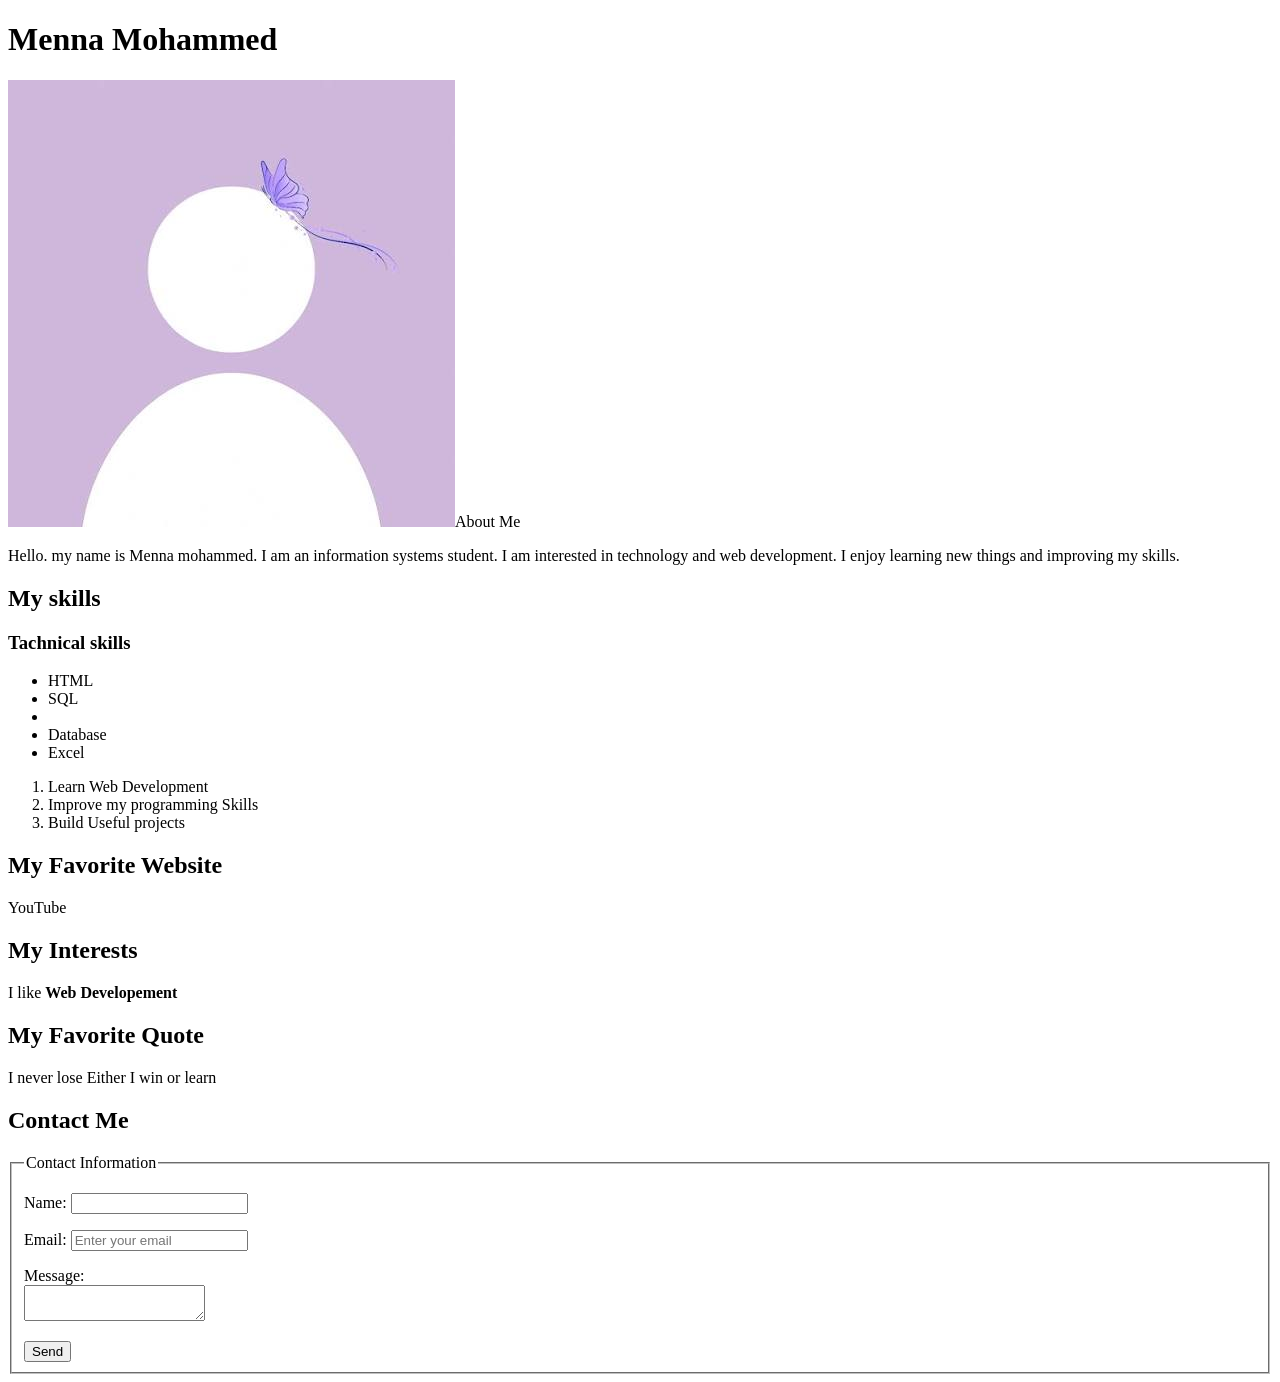
<file: Day 1/task 1 (2).html>
<!DOCTYPE html>
<html lang="en">

<head>
    <meta charset="UTF-8">
    <title>My Personal Profile</title>
</head>

<body>

     <h1>Menna Mohammed</h1>
     <img src="images (1).jpg" alt="Menna Mohammed"


     <h2>About Me</h2>
     <p>
        Hello. my name is Menna mohammed. I am an information systems student.
        I am interested in technology and web development.
        I enjoy learning new things and improving my skills.
     </p>
     
     <h2>My skills</h2>
     <h3>Tachnical skills</h3>

     <ul>
         <li>HTML</li>
         <li>SQL<li>
         <li>Database</li>
         <li>Excel</li>
     </ul>

     <ol>
         <li>Learn Web Development</li>
         <li>Improve my programming Skills</li>
         <li>Build Useful projects</li>
     </ol>

     <h2> My Favorite Website</h2>
       <p> YouTube</p>

       <h2>My Interests</h2>
       <p>
        I like <b>Web Developement</b>
       </p>

       <h2>My Favorite Quote</h2>
       
       <p>I never lose Either I win or learn</p>

       <h2>Contact Me</h2>

    <form>

        <fieldset>
            <legend>Contact Information</legend>

            <p>
                <label for="name">Name:</label>

                <!-- New attribute: required makes the field mandatory -->
                <input type="text" id="name" name="name" required>
            </p>

            <p>
                <label for="email">Email:</label>

                <!-- New attribute: placeholder displays a hint inside the input -->
                <input type="email" id="email" name="email" placeholder="Enter your email">
            </p>

            <p>
                <label for="message">Message:</label>
                <br>
                <textarea id="message" name="message"></textarea>
            </p>

            <input type="submit" value="Send">

        </fieldset>

    </form>
</body>

</html>
</file>
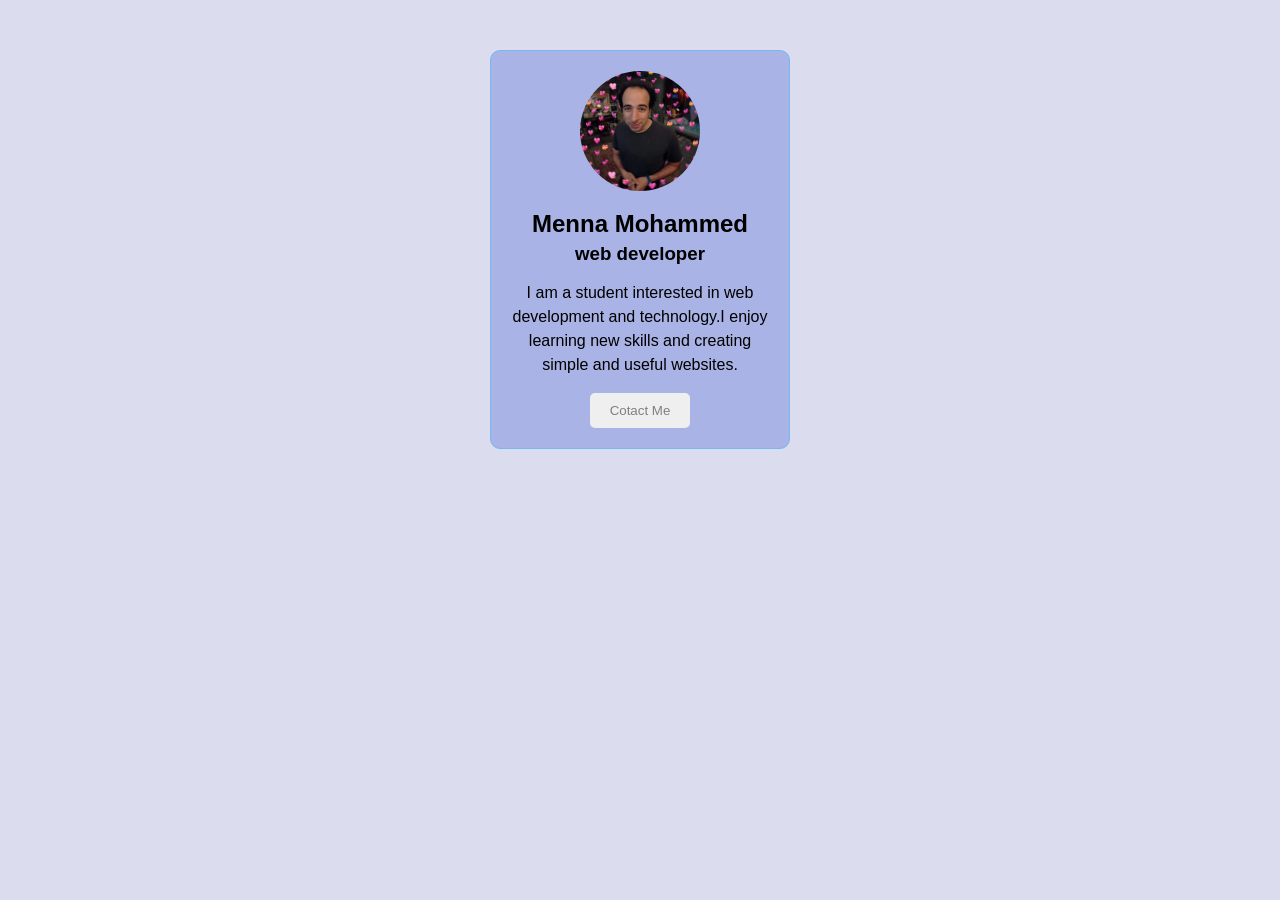
<file: Day 7/task 7 (2).html>
<!DOCTYPE html>
<html lang="en">
    <head>
        <meta charset="UTF-8">
        <meta name="viewport" content="width=device-width, initial-scale=1.0">
        <meta name="description" content="Personal Profile Page">
        <title>Personal Profile</title>
        <link rel="stylesheet" href="style.css"
    </head>
  <body>

     <div class="card">
    <img src="image.jpg" alt="Personal">
    <h2>Menna Mohammed</h2>
    <h3>web developer</h3>
    <p>I am a student interested in web development and technology.I enjoy learning new skills and creating simple and useful websites.</p>
     
    <button>Cotact Me</button>

 </div>


  </body>
  </html>
</file>
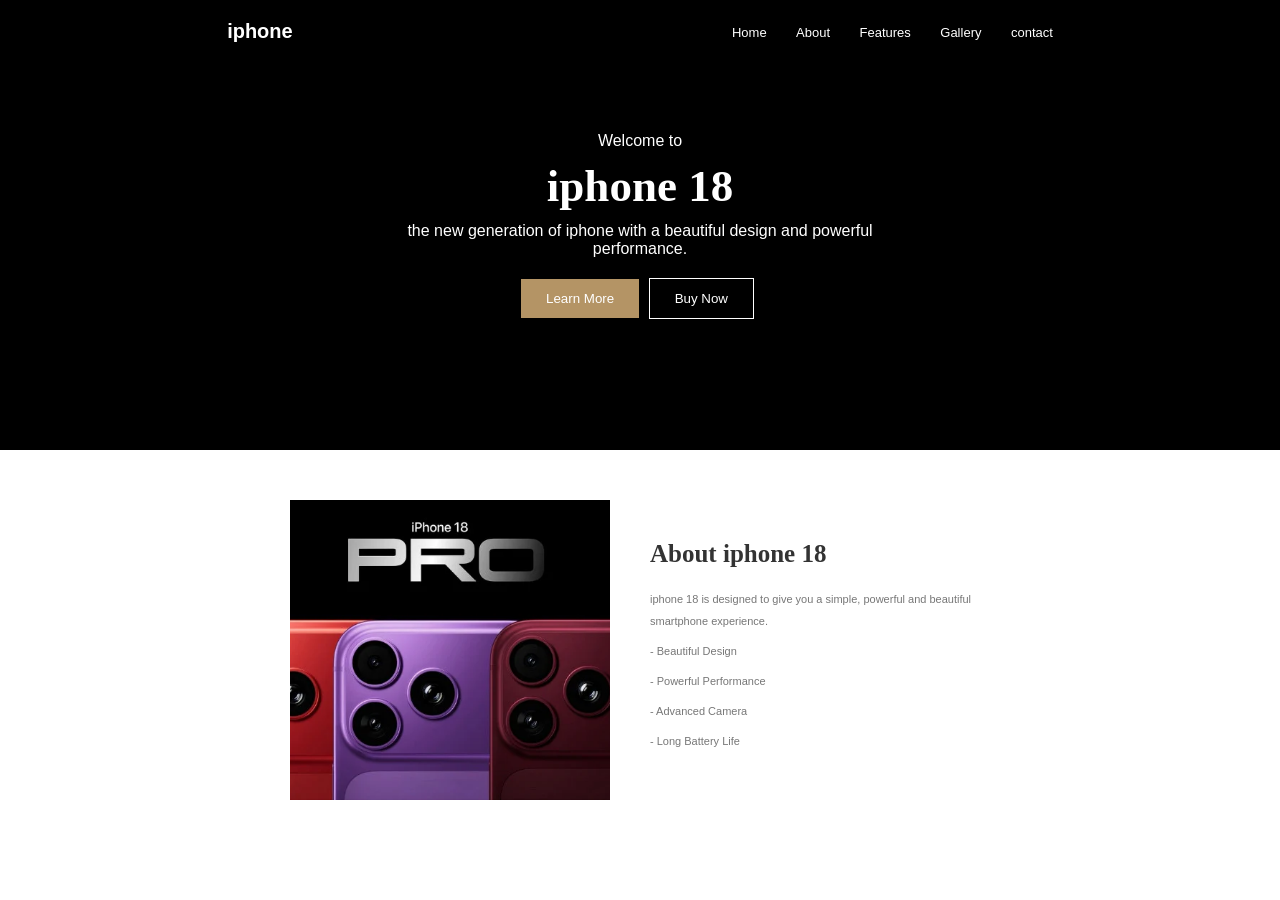
<file: Day 8/task 8.html>
<!DOCTYPE html>
<html lang="en">
<head>
    <meta charset="UTF-8">
    <meta name="viewport" content="width=device-width, initial-scale=1.0">
    <title>iphone 18</title>
    <link rel="stylesheet" href="style.css">
</head>
<body>

    <nav>
        <h2>iphone</h2>
        
        <div>
            <a href="#">Home</a>
            <a href="#">About</a>
            <a href="#">Features</a>
            <a href="#">Gallery</a>
            <a href="#">contact</a>
        </div>
    </nav>
    <section class="hero">
        <div class="text">
            <p>Welcome to</p>
            <h1>iphone 18</h1>
            <p>
                the new generation of iphone 
                with a beautiful design and powerful performance.
            </p>
            <button>Learn More</button>
            <button class="contact">Buy Now</button>
        </div>
    </section>
     <section class="about">
        <img src="iphone 18.webp" alt="iphone 18">
        <div class="info">
            <h2>About iphone 18</h2>
             <p>
                iphone 18 is designed to give you a simple,
                powerful and beautiful smartphone experience.
             </p>
             <p>- Beautiful Design</p>
             <p>- Powerful Performance</p>
             <p>- Advanced Camera</p>
             <p>- Long Battery Life</p>
        </div>
     </section>
</body>
</html>
</file>
<file: Day 7/style.css>
* {
  box-sizing: border-box;
}

body {
    font-family: Arial, Helvetica, sans-serif;
    background-color: #dbdcee;
}

.card {
    width: 300px;
    margin: 50px auto;
    padding: 20px;
    text-align: center;
    background-color: rgb(169, 179, 229);
    border: 1px solid #73b9f3;
    border-radius: 10px;
}

.card img {
    width: 120px;
    height: 120px;
    border-radius: 50%;
}

.card h2 {
    margin: 15px 0 5px;
}

.card h3 {
    margin: 5px 0;
}

.card p {
    line-height: 1.5;
}

.card button {
    padding: 10px 20px;
    border: none;
    border-radius: 5px;
    cursor: pointer;
    color: gray;
}
</file>
<file: Day 8/style.css>
* {
    margin: 0;
    padding: 0;
    box-sizing: border-box;
}

body {
     font-family: Arial, sans-serif;
     color: #333;
}

nav {
    position: absolute;
    top: 0;
    width: 100%;

    display: flex;
    justify-content: space-around;
    align-items: center;
    padding: 20px;
    color:white;
    z-index: 2;
}

nav h2 {
    font-size: 20px;
}

nav a {
    color: white;
    text-decoration: none;
    margin-left: 25px;
    font-size: 13px;
}

.hero {
    height: 450px;
    background: 
    linear-gradient(
        rgba(0,0,0,5),
        rgba(0,0,0,5)
    ),
    url("iphone\ 18.webp");
    background-size: cover;
    background-position: center;
    display: flex;
    justify-content: center;
    align-items: center;
    text-align: center;
    color: white;
}

.text {
    width: 500px;
}
.text h1 {
    font-family: Georgia,serif;
    font-size: 45px;
    margin: 10px 0;
}

button {
    background: #b49465;
    color: white;
    border: none;
    padding: 12px 25px;
    margin-top: 20px;
    margin-right: 5px;
    cursor: pointer;
}
button.contact {
    background: transparent;
    border: 1px solid white  ;
}

.about {
    width: 700px;
    margin: 50px auto;
    display: flex;
    align-items: center;
    gap: 40px;
}
.about img {
    width: 320px;
    height: 300px;
    object-fit: cover;
}

.info h2 {
    font-family: Geogia, serif;
    font-size: 25px;
    margin-bottom: 20px;
}

.info p {
     font-size: 11px;
     color: #777;
     line-height: 2;
     margin-bottom: 8px;
}
</file>
